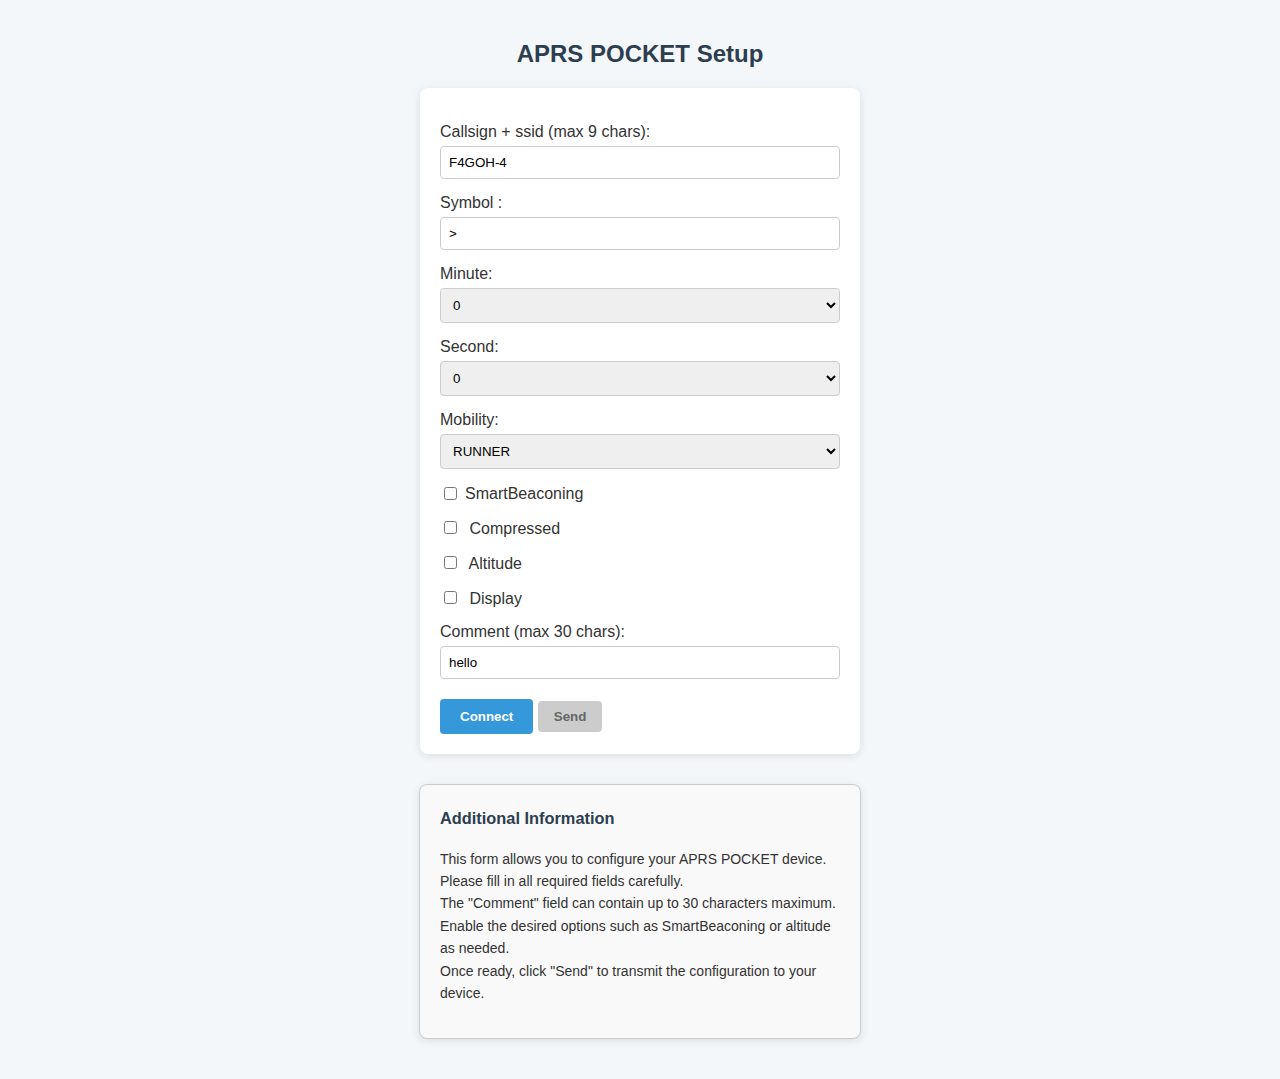
<file: index.html>
<!DOCTYPE html>
<html lang="fr">
<head>
  <meta charset="UTF-8">
  <title>Formulaire APRS POCKET</title>
  <link rel="stylesheet" href="style.css">
</head>
<body>
  <h2>APRS POCKET Setup</h2>
  <form id="aprsForm">
    <label for="callsign+ssid">Callsign + ssid (max 9 chars):</label>
    <input type="text" id="callsign" maxlength="9" required value="F4GOH-4">
    <label for="symbol">Symbol :</label>
    <input type="text" id="symbol" name="symbol" maxlength="1" required value=">">

    <label for="minute">Minute:</label>
    <select id="minute"></select>

    <label for="second">Second:</label>
    <select id="second"></select>

     <label for="mobility">Mobility:</label>
    <select id="mobility">
    </select>

    <label for="smart">
      <input type="checkbox" id="smart"> SmartBeaconing
    </label>

    <label for="compressed">
      <input type="checkbox" id="compressed"> Compressed
    </label>

    <label for="altitude">
      <input type="checkbox" id="altitude"> Altitude
    </label>

    <label for="display">
      <input type="checkbox" id="display"> Display
    </label>

    <label for="comment">Comment (max 30 chars):</label>
    <input type="text" id="comment" maxlength="30" value="hello">

    <button type="button" id="connectBtn">Connect</button>
    <button type="button" id="sendBtn" disabled>Send</button>

  </form>

  <div id="status"></div>

  <script src="script.js"></script>
<!-- Bloc d'informations supplémentaires -->
  <div id="infoBloc">
    <h3>Additional Information</h3>
    <p>
  This form allows you to configure your APRS POCKET device.<br>
  Please fill in all required fields carefully.<br>
  The "Comment" field can contain up to 30 characters maximum.<br>
  Enable the desired options such as SmartBeaconing or altitude as needed.<br>
  Once ready, click "Send" to transmit the configuration to your device.
</p>
  </div>

</body>
</html>
</file>
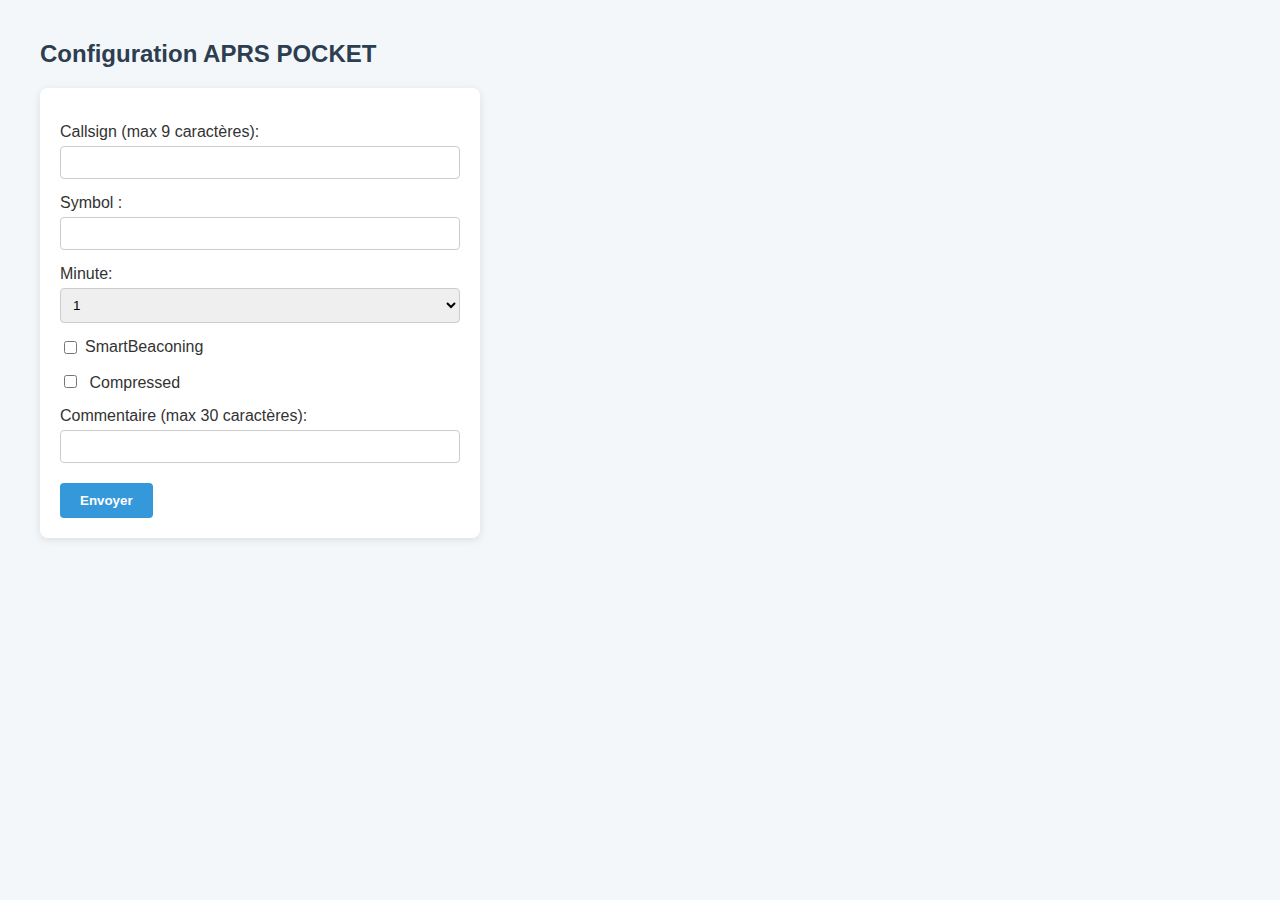
<file: configuration/index.html>
<!DOCTYPE html>
<html lang="fr">
<head>
  <meta charset="UTF-8">
  <title>Formulaire APRS POCKET</title>
  <link rel="stylesheet" href="style.css">
</head>
<body>
  <h2>Configuration APRS POCKET</h2>
  <form id="aprsForm">
    <label for="callsign+ssid">Callsign (max 9 caractères):</label>
    <input type="text" id="callsign" maxlength="9" required>
    <label for="symbol">Symbol :</label>
    <input type="text" id="symbol" name="symbol" maxlength="1" required>

    <label for="minute">Minute:</label>
    <select id="minute"></select>

    <label for="smart">
      <input type="checkbox" id="smart"> SmartBeaconing
    </label>

    <label for="compressed">
      <input type="checkbox" id="compressed"> Compressed
    </label>

    <label for="comment">Commentaire (max 30 caractères):</label>
    <input type="text" id="comment" maxlength="30">

    <button type="submit">Envoyer</button>
  </form>

  <div id="status"></div>

  <script src="script.js"></script>
</body>
</html>
</file>
<file: style.css>
/* Base styles */
body {
  font-family: 'Segoe UI', Tahoma, Geneva, Verdana, sans-serif;
  background-color: #f4f7f9;
  color: #333;
  margin: 40px;
}

h2 {
  text-align: center;
  color: #2c3e50;
  margin-bottom: 20px;
}

form {
  background-color: #ffffff;
  padding: 20px;
  border-radius: 8px;
  box-shadow: 0 2px 8px rgba(0, 0, 0, 0.1);
  max-width: 400px;
  margin: 0 auto;
}

label {
  display: block;
  margin-top: 15px;
  font-weight: 500;
}

input[type="text"],
select {
  padding: 8px;
  margin-top: 5px;
  width: 100%;
  border: 1px solid #ccc;
  border-radius: 4px;
  box-sizing: border-box;
}

input[type="checkbox"] {
  margin-right: 8px;
}

label[for="smart"] {
  display: flex;
  align-items: center;
  margin-top: 15px;
}

button {
  margin-top: 20px;
  padding: 10px 20px;
  background-color: #3498db;
  color: white;
  border: none;
  border-radius: 4px;
  cursor: pointer;
  font-weight: bold;
  transition: background-color 0.3s ease;
}

button:hover {
  background-color: #2980b9;
}

#sendBtn:disabled {
  background-color: #ccc;
  color: #666;
  cursor: not-allowed;
}

#sendBtn {
  background-color: #28a745;
  color: white;
  border: none;
  padding: 8px 16px;
  font-weight: bold;
  cursor: pointer;
}

#sendBtn:hover:enabled {
  background-color: #218838;
}

#status {
  margin-top: 20px;
  font-weight: bold;
  color: #e74c3c;
  text-align: center;
}

#infoBloc {
  margin: 30px auto 0;
  padding: 20px;
  border-radius: 8px;
  background-color: #f9f9f9;
  box-shadow: 0 2px 8px rgba(0, 0, 0, 0.1);
  max-width: 400px;
  max-height: 300px;
  overflow-y: auto;
  border: 1px solid #ccc;
  font-size: 14px;
  line-height: 1.6;
}

#infoBloc h3 {
  margin-top: 0;
  color: #2c3e50;
}

/* Responsive adjustments */
@media screen and (max-width: 480px) {
  body {
    margin: 20px;
  }

  form,
  #infoBloc {
    max-width: 100%;
    padding: 15px;
  }

  button,
  #sendBtn {
    width: 100%;
    padding: 12px;
    font-size: 16px;
  }

  input[type="text"],
  select {
    font-size: 16px;
  }

  #status {
    font-size: 16px;
  }

  #infoBloc {
    max-height: 250px;
    font-size: 15px;
  }
}
</file>
<file: configuration/style.css>
body {
  font-family: 'Segoe UI', Tahoma, Geneva, Verdana, sans-serif;
  background-color: #f4f7f9;
  color: #333;
  margin: 40px;
}

h2 {
  color: #2c3e50;
}

form {
  background-color: #ffffff;
  padding: 20px;
  border-radius: 8px;
  box-shadow: 0 2px 8px rgba(0, 0, 0, 0.1);
  max-width: 400px;
}

label {
  display: block;
  margin-top: 15px;
  font-weight: 500;
}

input[type="text"],
select {
  padding: 8px;
  margin-top: 5px;
  width: 100%;
  border: 1px solid #ccc;
  border-radius: 4px;
  box-sizing: border-box;
}

input[type="checkbox"] {
  margin-right: 8px;
}

label[for="smart"] {
  display: flex;
  align-items: center;
  margin-top: 15px;
}

button {
  margin-top: 20px;
  padding: 10px 20px;
  background-color: #3498db;
  color: white;
  border: none;
  border-radius: 4px;
  cursor: pointer;
  font-weight: bold;
  transition: background-color 0.3s ease;
}

button:hover {
  background-color: #2980b9;
}

#status {
  margin-top: 20px;
  font-weight: bold;
  color: #e74c3c;
}
</file>
